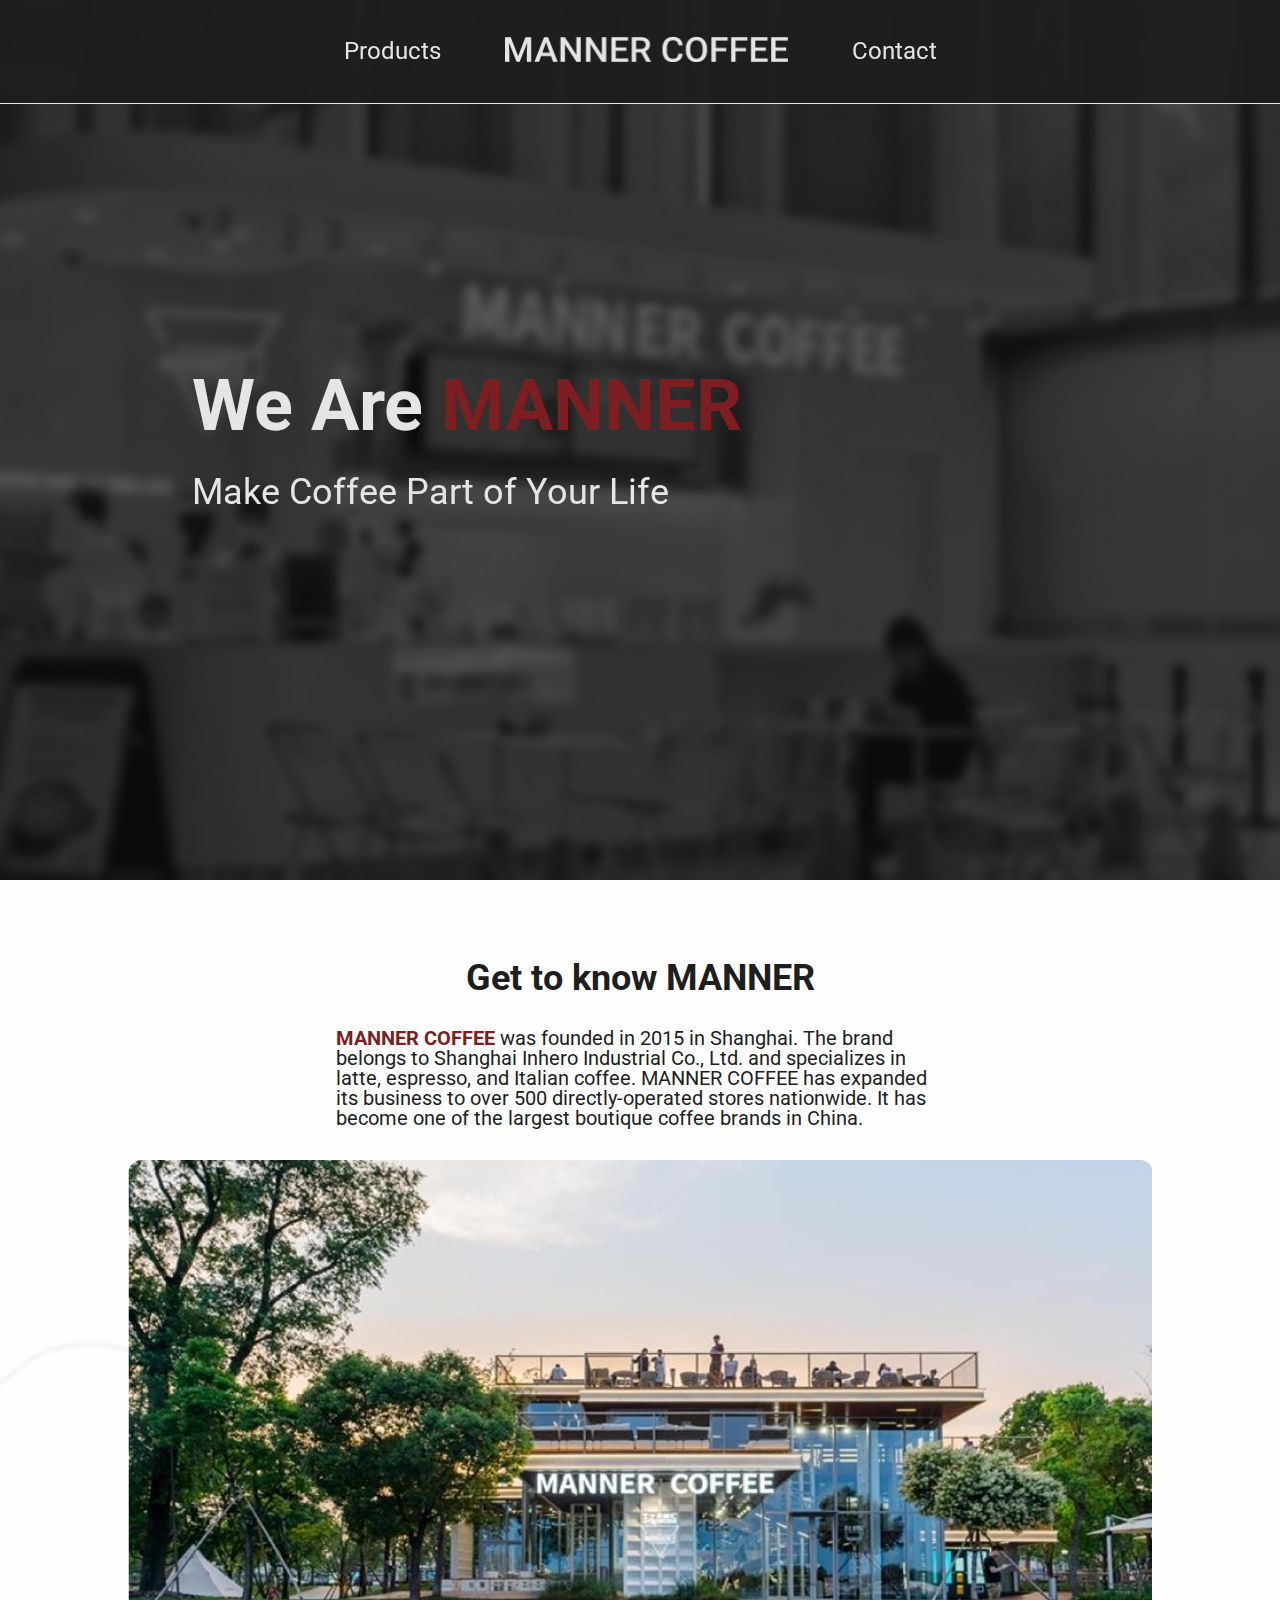
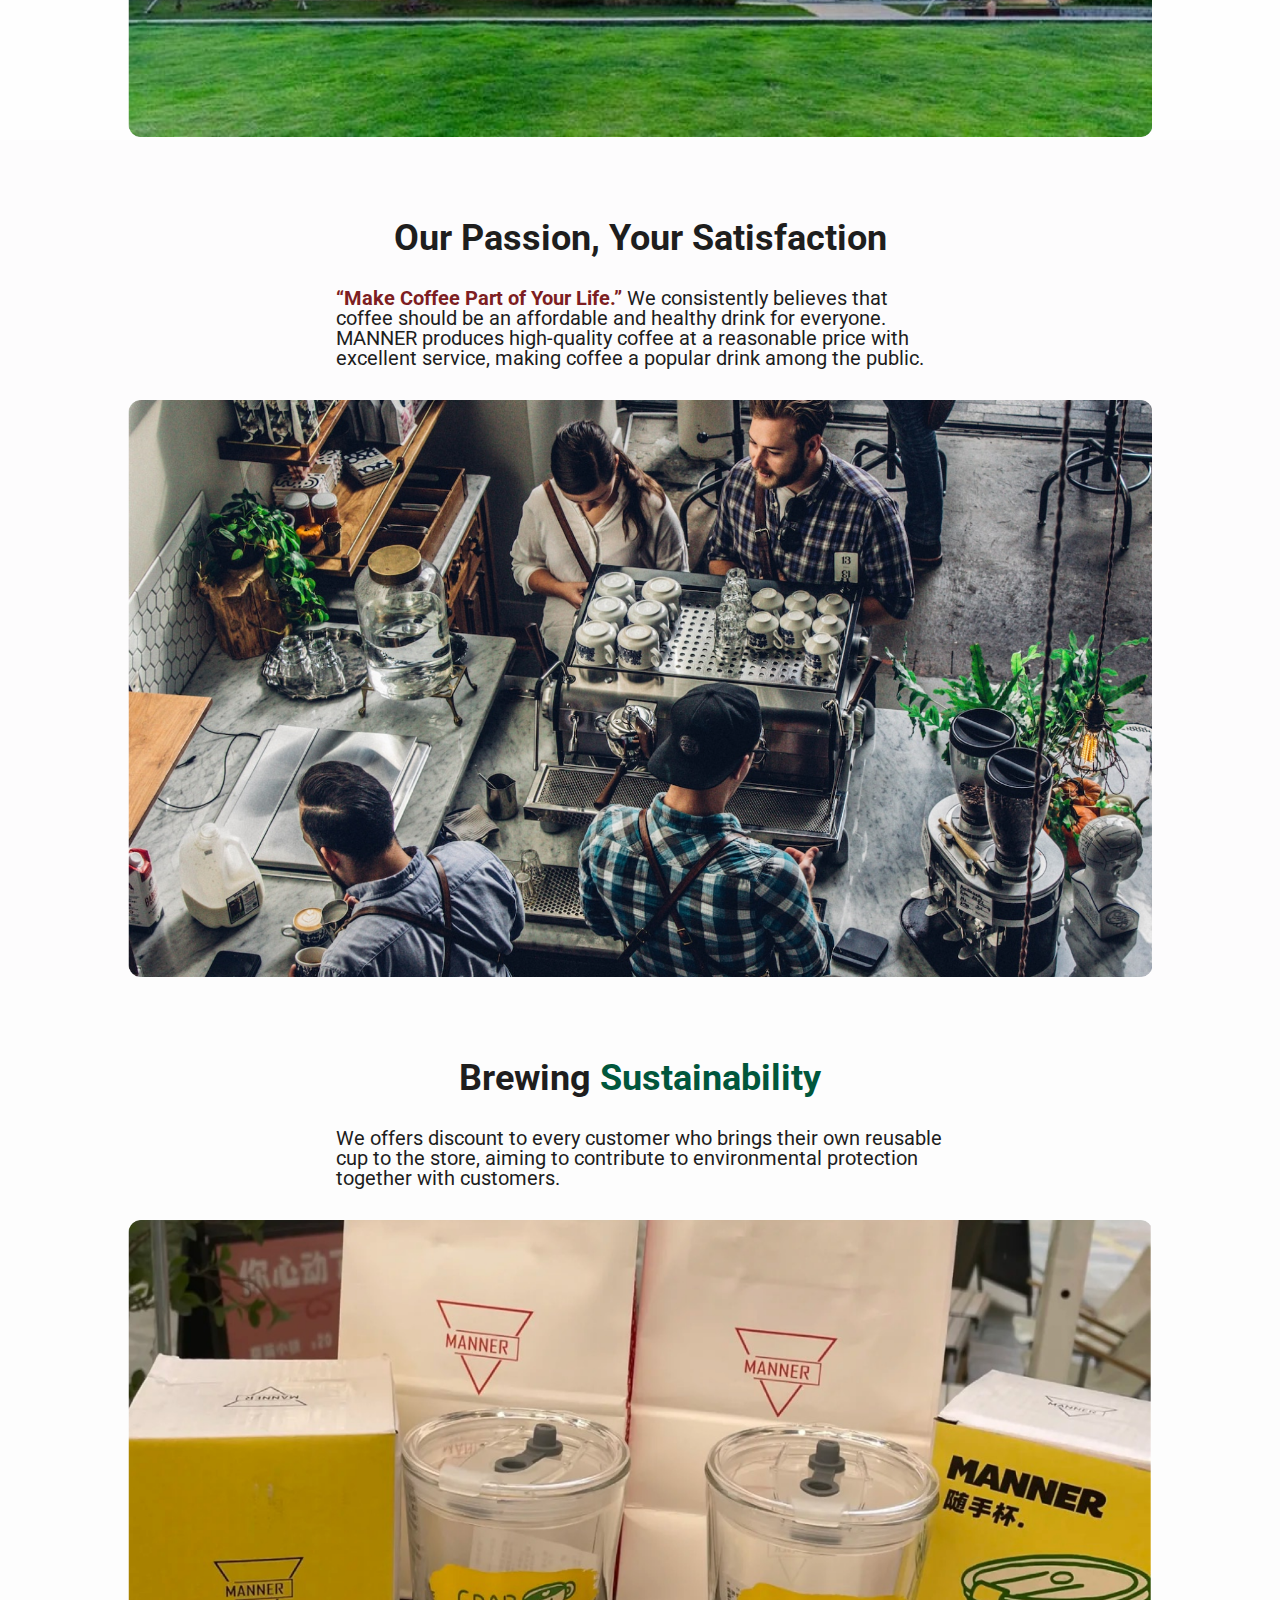
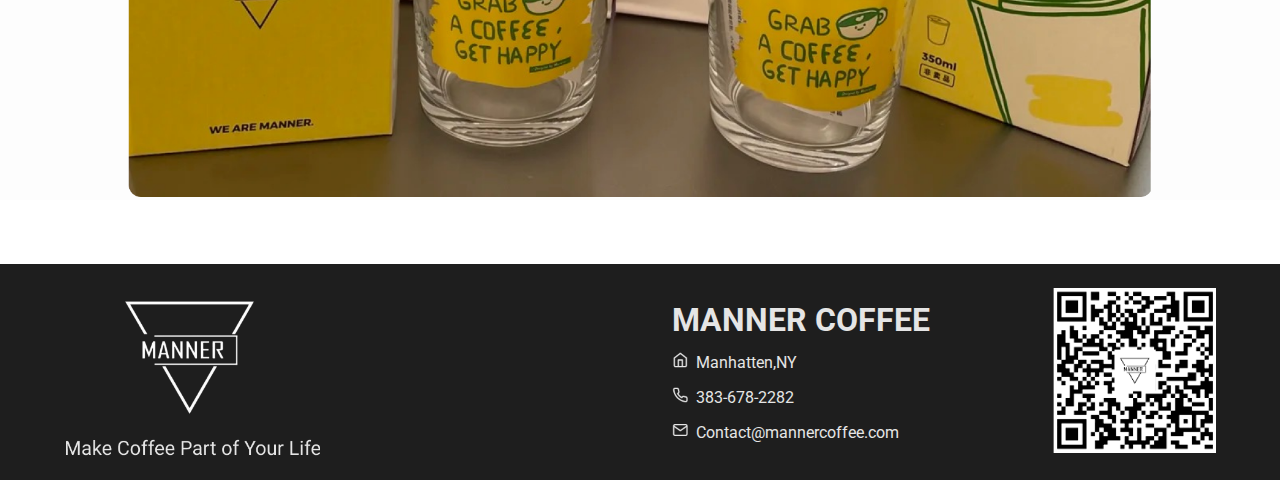
<file: index.html>
<!DOCTYPE html>
<html lang="en">
  <head>
    <meta charset="UTF-8">
    <meta http-equiv="X-UA-Compatible" content="IE=edge">
    <meta name="viewport" content="width=device-width, initial-scale=1.0">
    <link rel="stylesheet" href="./css/index.css">
    <link rel="stylesheet" href="./css/reset.css">
    <link rel="preconnect" href="https://fonts.googleapis.com">
    <link rel="preconnect" href="https://fonts.gstatic.com" crossorigin>
    <link href="https://fonts.googleapis.com/css2?family=Roboto:wght@400;500;700&display=swap" rel="stylesheet">
    <link rel="icon" type="image/x-icon" href="/images/favicon-32x32.png">
    <title>Manner Coffee</title>
  </head>
  <body>
    <!--Navbar-->
    <header>
        <!--Desktop Navbar-->
        <nav class="desktop">
          <ul class="desktop nav">
            <li><a href="./products.html">Products</a></li>
            <li><a href="./index.html"><img src="./images/MANNER COFFEE.png"></li>
            <li><a href="./contact.html">Contact</a></li>
          </ul>
        </nav>
        <!--Mobile Navbar-->
        <nav class="mobile">
          <ul class="mobile nav">
            <li id="product"><a href="./products.html"><img src="./images/product.png"></a></li>
            <li><a href="./index.html"><img src="./images/Navlogo.png"></li>
              <li id="contact"><a href="./contact.html"><img src="./images/phone.png"></a></li>
          </ul>
        </nav>
      </div>   
    </header>
    <!--All Contents Section-->
    <main>
      <!--Banner Section-->
      <section class="banner-section banner-picture desktop">
        <div class="banner-content">
          <h1>We Are <span>MANNER</span></h1>
          <h3>Make Coffee Part of Your Life</h3>
        </div>
      </section>
      <!--About Section-->
      <section class="manner-about">
        <article>
          <div class="content">
            <h1>Get to know MANNER</h1>
            <p><span>MANNER COFFEE</span> was founded in 2015 in Shanghai. The brand belongs to Shanghai Inhero Industrial Co., Ltd. and specializes in latte, espresso, and Italian coffee. MANNER COFFEE has expanded its business to over 500 directly-operated stores nationwide. It has become one of the largest boutique coffee brands in China.</p>
          </div>
          <div class="img-container">
            <img src="./images/Section1.png">
          </div>
        </article>
      </section>
      <!--Mission Statement Section-->
      <section class="manner-mission">
        <article>
          <div class="content">
            <h1>Our Passion, Your Satisfaction</h1>
            <p><span>“Make Coffee Part of Your Life.” </span> We consistently believes that coffee should be an affordable and healthy drink for everyone. MANNER produces high-quality coffee at a reasonable price with excellent service, making coffee a popular drink among the public.</p>
          </div>
          <div class="img-container">
            <img src="./images/Section2.png">
          </div>
        </article>
      </section>
      <!--Sustainability Section-->
      <section class="manner-green">
        <article>
          <div class="content">
            <h1>Brewing <span>Sustainability</span></h1>
            <p>We offers discount to every customer who brings their own reusable cup to the store, aiming to contribute to environmental protection together with customers.</p>
          </div>
          <div class="img-container">
            <img src="./images/Section3.png">
          </div>
        </article>
      </section>
    </main>
    <!--Footer-->
    <footer>
      <section class="footer">
        <div class="img-containerleft">
          <img src="./images/FooterLogo.png">
        </div>
        <div class="footer-right">
          <div class="footer-contents">
            <h1>MANNER COFFEE</h1>
              <ul>
                <li><img src="./images/home.png">Manhatten,NY</li>
                <li><img src="./images/phone.png">383-678-2282</li>
                <li><img src="./images/mail.png">Contact@mannercoffee.com</li>
              </ul>
          </div>
          <div class="img-containerright">
          <img src="images/QRcode.png">
          </div>
        </div>
      </section>
    </footer>
  </body>
</html>
</file>
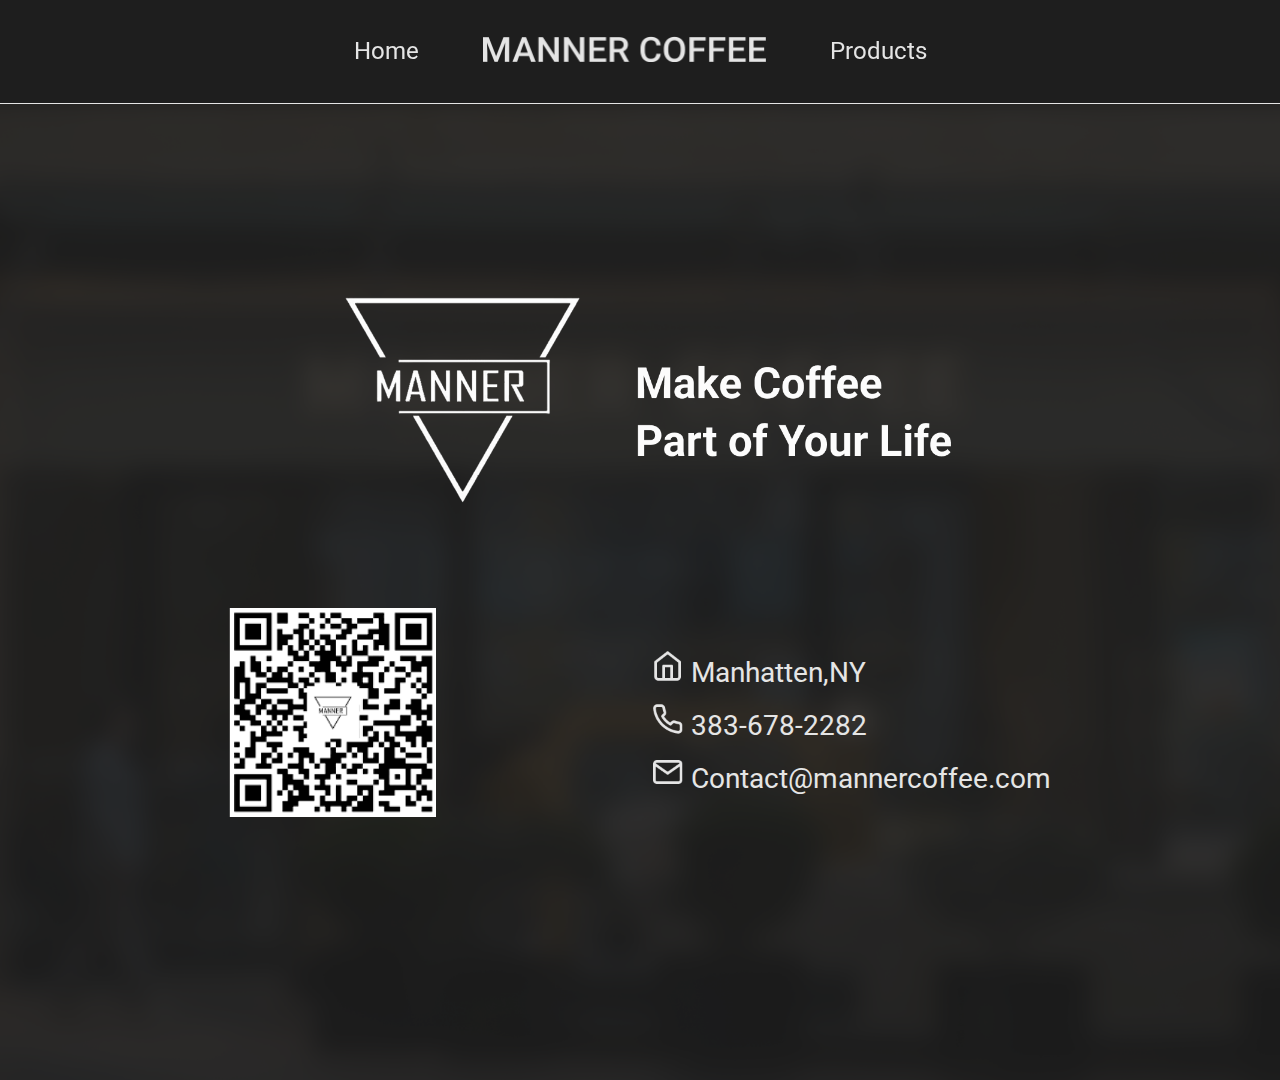
<file: contact.html>
<!DOCTYPE html>
<html lang="en">
  <head>
    <meta charset="UTF-8">
    <meta http-equiv="X-UA-Compatible" content="IE=edge">
    <meta name="viewport" content="width=device-width, initial-scale=1.0">
    <link rel="stylesheet" href="./css/contact.css">
    <link rel="stylesheet" href="./css/reset.css">
    <link rel="preconnect" href="https://fonts.googleapis.com">
    <link rel="preconnect" href="https://fonts.gstatic.com" crossorigin>
    <link href="https://fonts.googleapis.com/css2?family=Roboto:wght@400;500;700&display=swap" rel="stylesheet">
    <link rel="icon" type="image/x-icon" href="/images/favicon-32x32.png">
    <title>Our Products</title>
  </head>
  <body>
    <!--Navbar-->
    <header>
        <!--Desktop Navbar-->
        <nav class="desktop">
          <ul class="desktop nav">
            <li><a href="./index.html">Home</a></li>
            <li><a href="./index.html"><img src="./images/MANNER COFFEE.png"></li>
            <li><a href="./products.html">Products</a></li>
          </ul>
        </nav>
        <!--Mobile Navbar-->
        <nav class="mobile">
          <ul class="mobile nav">
            <li id="home"><a href="./index.html"><img src="./images/home.png"></a></li>
            <li><a href="./index.html"><img src="./images/Navlogo.png"></li>
            <li id="product"><a href="./products.html"><img src="./images/product.png"></a></li>
          </ul>
        </nav>
      </div>   
    </header>

    <main>
      <section class="contact">   
      <div class="left">
        <div class="img-containerlogo">
          <img src="./images/Contactpagelogow.png">
        </div>
        <div class="information">
          <div class="information-contents">
              <div class="img-container">
              <img src="images/QRcode.png">
              </div>
              <ul>
                <li><img src="./images/home.png">Manhatten,NY</li>
                <li><img src="./images/phone.png">383-678-2282</li>
                <li><img src="./images/mail.png">Contact@mannercoffee.com</li>
              </ul>
          </div>
        </div>
      </div>  


      <!-- Form 
      <div class="right">
        <h3>Contact Form</h3>
        <div class="container">
          <form action="/action_page.php">
            <label for="fname">First Name</label>
            <input type="text" id="fname" name="firstname" placeholder="Your name..">
        
            <label for="lname">Last Name</label>
            <input type="text" id="lname" name="lastname" placeholder="Your last name..">
        
            <label for="country">Country</label>
            <select id="country" name="country">
              <option value="australia">Australia</option>
              <option value="canada">Canada</option>
              <option value="usa">USA</option>
            </select>
        
            <label for="subject">Subject</label>
            <textarea id="subject" name="subject" placeholder="Write something.." style="height:200px"></textarea>
        
            <input type="submit" value="Submit">
          </form>
        </div>
      </div>  
      </section> -->
    </main>
  </body>  
</html>
</file>
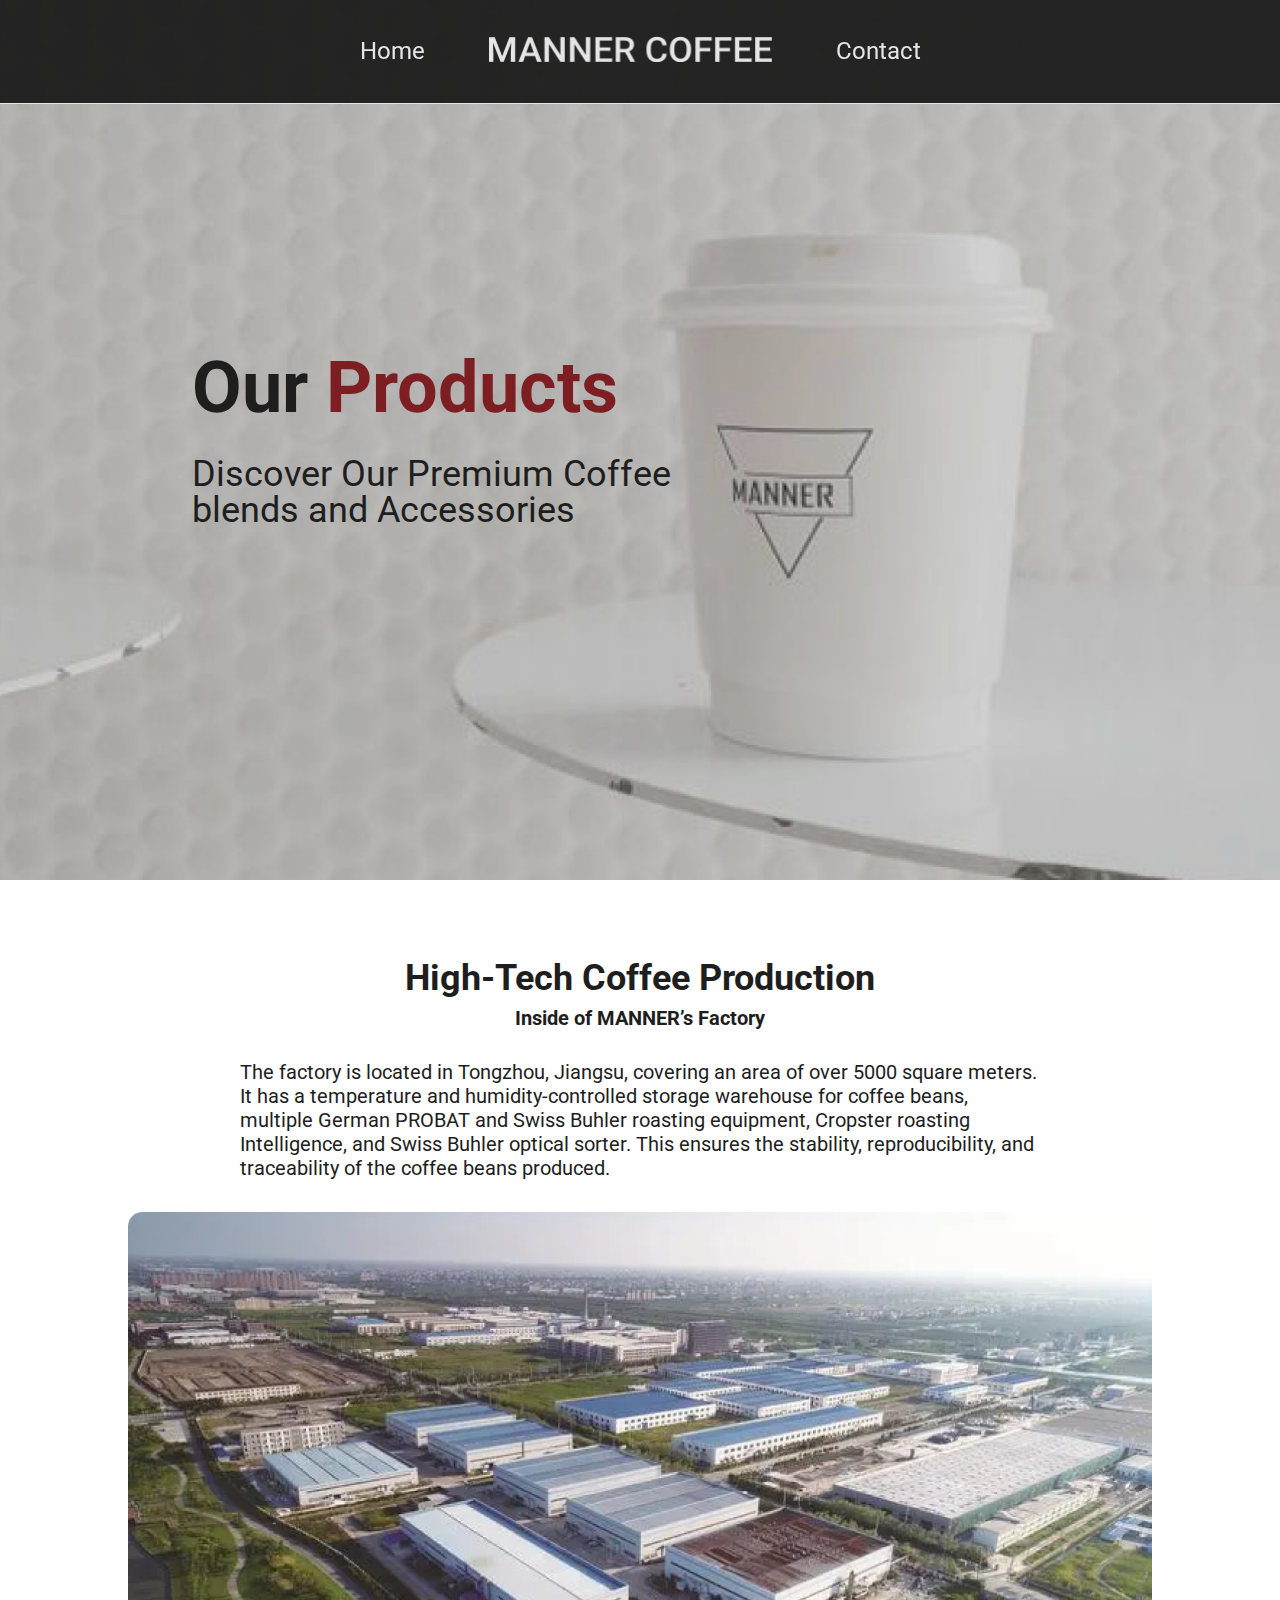
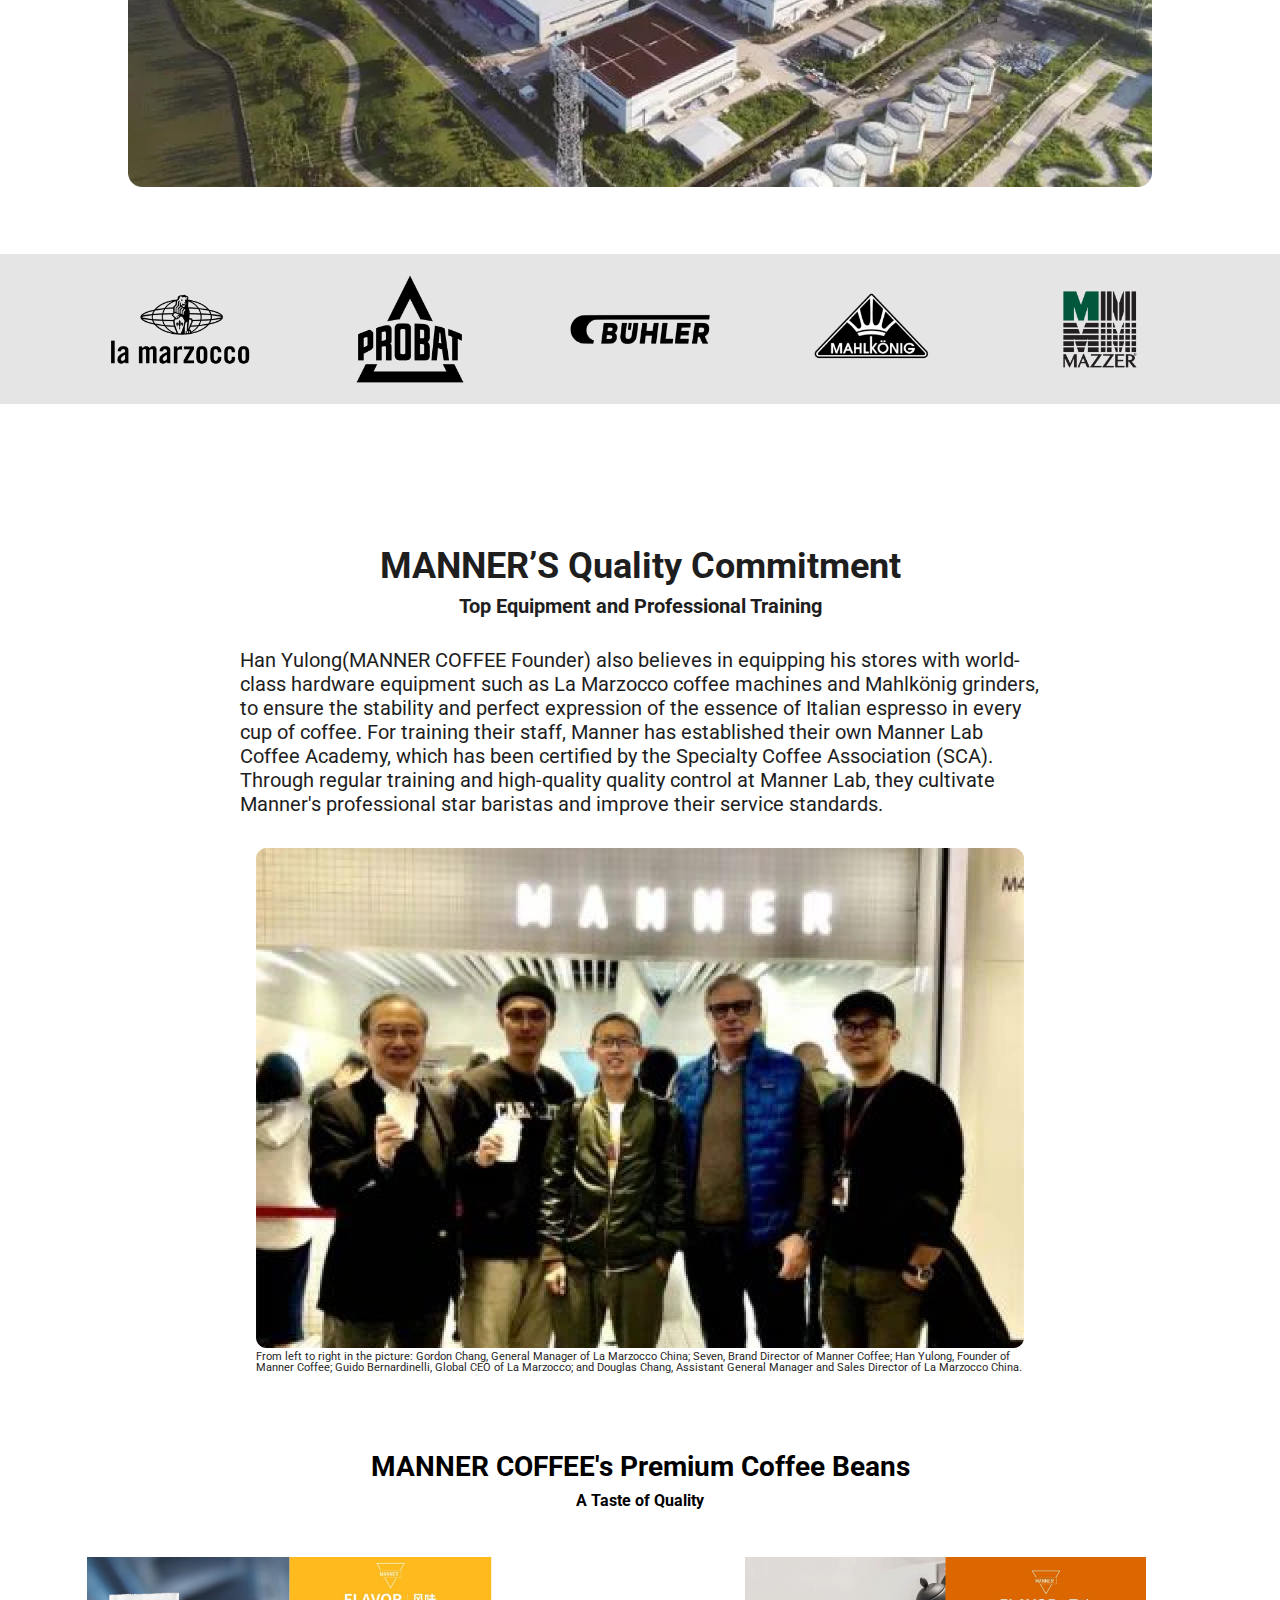
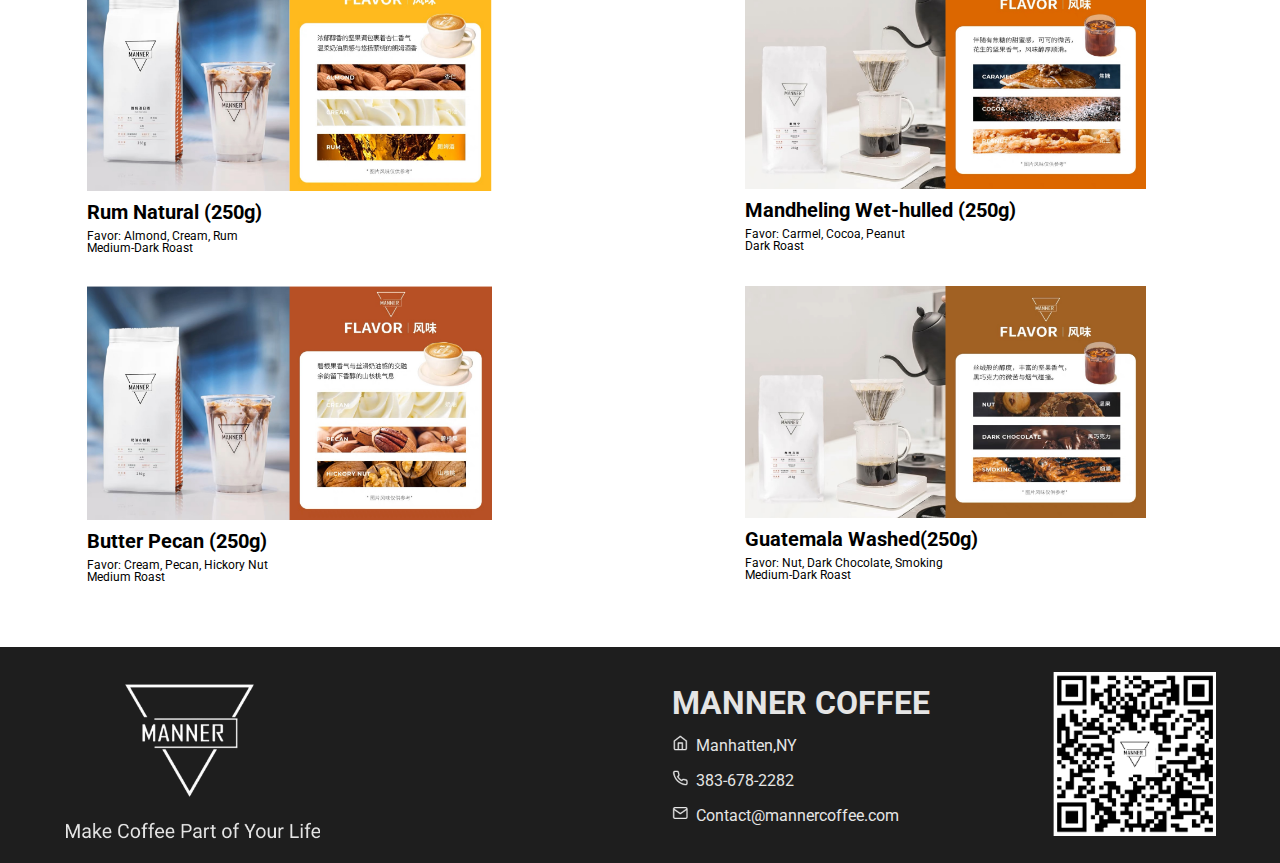
<file: products.html>
<!DOCTYPE html>
<html lang="en">
  <head>
    <meta charset="UTF-8">
    <meta http-equiv="X-UA-Compatible" content="IE=edge">
    <meta name="viewport" content="width=device-width, initial-scale=1.0">
    <link rel="stylesheet" href="./css/products.css">
    <link rel="stylesheet" href="./css/reset.css">
    <link rel="preconnect" href="https://fonts.googleapis.com">
    <link rel="preconnect" href="https://fonts.gstatic.com" crossorigin>
    <link href="https://fonts.googleapis.com/css2?family=Roboto:wght@400;500;700&display=swap" rel="stylesheet">
    <link rel="icon" type="image/x-icon" href="/images/favicon-32x32.png">
    <title>Our Products</title>
  </head>
  <body>
    <!--Navbar-->
    <header>
        <!--Desktop Navbar-->
        <nav class="desktop">
          <ul class="desktop nav">
            <li><a href="./index.html">Home</a></li>
            <li><a href="./index.html"><img src="./images/MANNER COFFEE.png"></li>
            <li><a href="./contact.html">Contact</a></li>
          </ul>
        </nav>
        <!--Mobile Navbar-->
        <nav class="mobile">
          <ul class="mobile nav">
            <li id="home"><a href="./index.html"><img src="./images/home.png"></a></li>
            <li><a href="./index.html"><img src="./images/Navlogo.png"></a></li>
            <li id="contact"><a href="./contact.html"><img src="./images/phone.png"></a></li>
          </ul>
        </nav>
      </div>   
    </header>
    <!--All Contents Section-->
    <main>
      <!--Banner Section desktop-->
      <div class="desktop">
        <section class="banner-section banner-picture">
          <div class="banner-content">
            <h1>Our <span>Products</span></h1>
            <h3>Discover Our Premium Coffee blends and Accessories</h3>
          </div> 
        </section>
      </div> 
      <!--Banner Section smallsize-->
      <section class="tbanner-section tbanner-picture">
        <div class="tbanner-content tablet" >
          <h1>Our <span>Products</span></h1>
          <h3>Discover Our Premium Coffee blends and Accessories</h3>
        </div>
      </section>
      <!--Factory Section-->
      <section class="manner-factory">
      <article>
        <div class="content lineheight">
          <h1>High-Tech Coffee Production</h1>
          <h2>Inside of MANNER’s Factory</h2>
          <p>The factory is located in Tongzhou, Jiangsu, covering an area of over 5000 square meters. It has a temperature and humidity-controlled storage warehouse for coffee beans, multiple German PROBAT and Swiss Buhler roasting equipment, Cropster roasting Intelligence, and Swiss Buhler optical sorter. This ensures the stability, reproducibility, and traceability of the coffee beans produced.</p>
        </div>
        <div class="img-containerfactory">
          <img src="./images/Productssection1.png">
        </div>
      </article>
    </section>
    <!--Logos Section-->
    <section class="manner-logos">
      <article>
        <div class="logos">
          <img src="./images/la-marzocco.png">
          <img src="./images/Probat.png">
          <img src="./images/Buhler.png">
          <img src="./images/Mahlkonig.png">
          <img src="./images/Mazzer.png">
        </div>
      </article>
    </section>
    <!--Commitment Section-->
    <section class="manner-commitment">
      <article>
        <div class="commitment-lineheight content">
          <h1>MANNER’S Quality Commitment</h1>
          <h2>Top Equipment and Professional Training</h2>
          <p>Han Yulong(MANNER COFFEE Founder) also believes in equipping his stores with world-class hardware equipment such as La Marzocco coffee machines and Mahlkönig grinders, to ensure the stability and perfect expression of the essence of Italian espresso in every cup of coffee. For training their staff, Manner has established their own Manner Lab Coffee Academy, which has been certified by the Specialty Coffee Association (SCA). Through regular training and high-quality quality control at Manner Lab, they cultivate Manner's professional star baristas and improve their service standards.</p>
        </div>
        <div class="img-containercommit">
          <figure>
            <img src="./images/Productssection2.png">
              <figcaption>From left to right in the picture: Gordon Chang, General Manager of La Marzocco China; Seven, Brand Director of Manner Coffee; Han Yulong, Founder of Manner Coffee; Guido Bernardinelli, Global CEO of La Marzocco; and Douglas Chang, Assistant General Manager and Sales Director of La Marzocco China.</figcaption>
          </figure>  
        </div>
      </article>
    </section>
    <!--Products Section-->
    <section class="manner-products">
      <article>
        <div class="title">
          <h1>MANNER COFFEE's Premium Coffee Beans</h1>
          <h2>A Taste of Quality</h2>
        </div>
          <section class="product-imgs">
            <div class="img-containerpd1">
              <figure>
                <img src="images/Rum.png">
                <figcaption>
                  <h1>Rum Natural (250g)</h1>
                  <h3>Favor: Almond, Cream, Rum
                  <br>Medium-Dark Roast
                  </h3>
                </figcaption>
              </figure>
            </div>
            <div class="img-containerpd"> 
              <figure>
                <img src="images/Mandheling.png">
                <figcaption>
                  <h1>Mandheling Wet-hulled (250g)</h1>
                  <h3>Favor: Carmel, Cocoa, Peanut
                  <br>Dark Roast
                  </h3>
                </figcaption>
              </figure>
            </div>
            <div class="img-containerpd1">    
              <figure>
              <img src="images/Butter Pecan.png">
              <figcaption>
                  <h1>Butter Pecan (250g)</h1>
                  <h3>Favor: Cream, Pecan, Hickory Nut<br>Medium Roast
                  </h3>
              </figcaption>
              </figure>
            </div>  
            <div class="img-containerpd"> 
              <figure>
              <img src="images/Guatemala.png">
              <figcaption>
                <h1>Guatemala Washed(250g)</h1>
                <h3>Favor: Nut, Dark Chocolate, Smoking
                <br>Medium-Dark Roast
                </h3>
              </figcaption>
              </figure>
            </div>
          </section>
      </article>
    </section>

   <!--Footer-->
   <footer>
    <section class="footer">
      <div class="img-containerleft">
        <img src="./images/FooterLogo.png">
      </div>
      <div class="footer-right">
        <div class="footer-contents">
          <h1>MANNER COFFEE</h1>
            <ul>
              <li><img src="./images/home.png">Manhatten,NY</li>
              <li><img src="./images/phone.png">383-678-2282</li>
              <li><img src="./images/mail.png">Contact@mannercoffee.com</li>
            </ul>
        </div>
        <div class="img-containerright">
        <img src="images/QRcode.png">
        </div>
      </div>
    </section>
  </footer>
  </body>
</html>
</file>
<file: css/index.css>
/* Universal Style */

*{
 box-sizing: border-box;
 list-style-type: none;
}



/* NavBar  Desktop */
.mobile{
 display: none;
}

header .desktop{
 position: fixed;
 z-index: 1000;
 display: flex;
 align-items: center;
 justify-content: center;
 width: 100%;
 height: 6.5rem;
 border-bottom: 1px solid #e5e5e5;
 background-color: rgba(30, 30, 30, 0.8);
 font-family: Roboto, sans-serif;
}



.nav li{
 margin: 0rem 2rem;
 color: #e5e5e5;
 font-size: 1.5rem;
}

.nav li a{
 color: #e5e5e5;
 text-decoration: none;
}

.nav img{
 width: 17.6875rem;
 height: 1.625rem;
}



/* NavBar Tablet */
@media (min-width: 769px) and (max-width: 1024px){
 .mobile{
  display: none;
 }
}



/* NavBar Mobile */
@media only screen and (max-width:768px){
 header .desktop{
  display: none;
 }

 header .nav li{
  color: #e5e5e5;
  font-size: 0.75rem;
 }

 header .mobile{
  position: fixed;
  z-index: 1000;
  display: flex;
  align-items: center;
  justify-content: center;
  width: 100%;
  height: 3rem;
  border-bottom: 1px solid #e5e5e5;
  background-color: rgba(30, 30, 30, 0.8);
  font-family: Roboto, sans-serif;
 }

 header .mobile li a{
  color: #e5e5e5;
  text-decoration: none;
 }

 header .mobile img{
  width: 3rem;
  height: 3rem;
 }

 #product img, #contact img{
  width: 1.5rem;
  height: 1.5rem;
 }
}





/* Main - Banner Section */
.banner-picture{
 max-width: 100%;
 height: 55rem;
 background-image: url("../images/HomepageBanner.png");
 background-position: center;
 background-size: cover;
 background-repeat: no-repeat;
}

.banner-section{
 display: flex;
 align-items: center;
 color: #e5e5e5;
 font-family: roboto, sans-serif;
}

.banner-section h1{
 font-weight: bold;
 font-size: 4.5rem;
 font-family: roboto, sans-serif;
}

.banner-section h1 span{
 color: #7d1e22;
}

.banner-section h3{
 margin-top: 2rem;
 font-size: 2.25rem;
 font-family: roboto, sans-serif;
}

.banner-content{
 display: flex;
 flex-direction: column;
 justify-content: center;
 margin-left: 12rem;
 width: fit-content;
}



/* Main - Banner Section Tablet */

@media (min-width: 769px) and (max-width: 1024px){
 .banner-content{
  align-items: center;
  margin: 0 auto;
 }
}



/* Main - Banner Section Mobile */
@media (max-width:768px){
 .banner-picture{
  height: 19.5625rem;
 }

 .banner-section h1{
  font-size: 2rem;
 }

 .banner-section h3{
  margin-top: 1rem;
  font-size: 1rem;
 }

 .banner-content{
  align-items: left;
  margin-left: 3rem;
  height: 19.5625rem;
 }
}






/* Main - About Section */
.manner-about{
 max-width: 100%;
 background-image: url("../images/Section1bg.png");
 background-position: center;
 background-size: cover;
 background-repeat: no-repeat;
 color: #1e1e1e;
}

.manner-about article{
 display: flex;
 align-items: center;
 justify-content: center;
 margin: 4rem auto 0;
}

.content{
 display: flex;
 align-items: flex-start;
 flex-direction: column;
 justify-content: center;
 margin-right: 5rem;
 margin-left: 12rem;
 width: fit-content;
 font-family: roboto, sans-serif;
}

.content h1{
 width: fit-content;
 white-space: nowrap;
 font-weight: bold;
 font-size: 2.25rem;
}

.content p{
 margin-top: 2rem;
 min-width: 20rem;
 max-width: 38rem;
 font-size: 1.25rem;
}

.content p span{
 color: #7d1e22;
 font-weight: bold;
}

.img-container{
 margin: 2rem 0;
 margin-right: 5rem;
 width: 60%;
}

.manner-about article img{
 max-width: 100%;
}



/* Main - About Section - 1300PX */
@media only screen and (max-width:1300px){
 .manner-about article{
  display: flex;
  align-items: center;
  flex-wrap: wrap;
  justify-content: center;
  margin: 0 auto;
 }

 .content{
  align-items: center;
  margin: 0 auto;
  margin-top: 5rem;
 }

 .img-container{
  margin: 2rem auto 0;
  width: 80%;
 }
}


/* Main - Mission Statement Section */
.manner-mission{
 max-width: 100%;
 background-image: url("../images/Section2bg.png");
 background-position: center;
 background-size: cover;
 background-repeat: no-repeat;
 color: #1e1e1e;
}

.manner-mission article{
 display: flex;
 align-items: center;
 justify-content: center;
 margin: 0 auto;
}

.manner-mission article .content h1{
 width: fit-content;
 white-space: pre-wrap;
 font-weight: bold;
 font-size: 2.25rem;
}

.manner-mission article img{
 max-width: 100%;
}


/* Main - Mission Section - 1300PX */
@media only screen and (max-width:1300px){
 .manner-mission article{
  display: flex;
  align-items: center;
  flex-wrap: wrap;
  justify-content: center;
  margin: 0 auto;
 }
}



/* Main- Sustainability Section */
.manner-green{
 max-width: 100%;
 background-image: url("../images/Section3bg.png");
 background-position: center;
 background-size: cover;
 background-repeat: no-repeat;
 color: #1e1e1e;
}

.manner-green article{
 display: flex;
 align-items: center;
 justify-content: center;
 margin: 0 auto 4rem;
}

.manner-green article img{
 max-width: 100%;
}

.content h1 span{
 color: #00573c;
}


/* Main - Sustainability - 1300PX */
@media only screen and (max-width:1300px){
 .manner-green article{
  display: flex;
  align-items: center;
  flex-wrap: wrap;
  justify-content: center;
  margin: 0 ;
  margin-bottom: 4rem;
 }
}

/* Main - About Section - mobile */
@media (max-width: 768px){
 .content h1{
  width: fit-content;
  white-space: nowrap;
  font-weight: bold;
  font-size: 1.75rem;
 }

 .manner-mission article .content h1{
  padding: 0 0.5rem;
  text-align: center;
  font-weight: bold;
  font-size: 1.75rem;
 }

 .content p{
  margin: 2rem auto 0;
  min-width: 20rem;
  max-width: 20rem;
  font-size: 1rem;
 }
}



/* Footer */
.footer{
 display: flex;
 align-items: center;
 justify-content: space-between;
 width: 100%;
 background-color: #1e1e1e;
}

.img-containerleft{
 margin: 1rem 0;
 margin-left: 4rem;
 width: 20%;
} 

.footer img{
 max-width: 100%;
}

.footer-right{
 display: flex;
 align-items: center;
 justify-content: space-between;
 margin-right: 4rem;
}

.footer-contents{
 display: flex;
 flex-direction: column;
}

.footer-contents h1{
 font-weight: bold;
 font-size: 2rem;
}

.footer-contents li{
 margin-top: 1rem;
}

.footer-contents li img{
 margin-right: 0.5rem;
 height: 1rem;
}

.img-containerright{
 margin: 0;
 width: 30%;
}

.footer-right img{
 max-width: 100%;
}

.footer{
 color: #e5e5e5;
 font-family: roboto,sans-serif;
}

@media (min-width: 769px) and (max-width: 1024px){
 .footer-contents h1{
  font-weight: bold;
  font-size: 1.5rem;
 }

 .footer-contents li{
  margin-top: 0.5rem;
 }

 .img-containerright{
  margin: 0;
  width: 20%;
 }
}


@media (max-width: 768px){
 .footer-right{
  margin: 1rem 1rem;
 }

 .img-containerleft{
  display: none;
 }

 .footer-contents h1{
  font-weight: bold;
  font-size: 1.25rem;
 }

 .footer-contents li img{
  margin-right: 0.5rem;
  height: 0.75rem;
 }

 .footer-contents li{
  font-size: 0.75rem;
 }
}




.banner-content h1{
 animation: HeadingAnimationh1 600ms ease-in;

 backface-visibility: hidden;
}

.banner-content h3{
 animation: HeadingAnimationh3 600ms ease-in;

 backface-visibility: hidden;
}



@keyframes HeadingAnimationh1{
 0%{
  opacity: 0%;
  transform: translateX(-300px);
 }

 100%{
  opacity: 100%;
  transform: translateX(0);
 }
}

@keyframes HeadingAnimationh3{
 0%{
  opacity: 0%;
  transform: translateX(300px);
 }

 100%{
  opacity: 100%;
  transform: translateX(0);
 }
}
</file>
<file: css/contact.css>
/* Universal Style */

*{
 box-sizing: border-box;
 list-style-type: none;
}


/* NavBar  Desktop */
.mobile{
 display: none;
}

header .desktop{
 position: fixed;
 z-index: 1000;
 display: flex;
 align-items: center;
 justify-content: center;
 width: 100%;
 height: 6.5rem;
 border-bottom: 1px solid #e5e5e5;
 background-color: rgba(30, 30, 30, 0.8);
 font-family: Roboto, sans-serif;
}

.nav li{
 margin: 0rem 2rem;
 color: #e5e5e5;
 font-size: 1.5rem;
}

.nav li a{
 color: #e5e5e5;
 text-decoration: none;
}

.nav img{
 width: 17.6875rem;
 height: 1.625rem;
}



/* NavBar Tablet */
@media (min-width: 769px) and (max-width: 1024px){
 .mobile{
  display: none;
 }
}



/* NavBar Mobile */
@media (max-width: 768px){
 header .desktop{
  display: none;
 }

 header .nav li{
  color: #e5e5e5;
  font-size: 0.75rem;
 }

 header .mobile{
  position: fixed;
  z-index: 1000;
  display: flex;
  align-items: center;
  justify-content: center;
  width: 100%;
  height: 3rem;
  border-bottom: 1px solid #e5e5e5;
  background-color: rgba(30, 30, 30, 0.8);
  font-family: Roboto, sans-serif;
 }

 header .mobile li a{
  color: #e5e5e5;
  text-decoration: none;
 }

 header .mobile img{
  width: 3rem;
  height: 3rem;
 }

 #product img, #home img{
  width: 1.5rem;
  height: 1.5rem;
 }
}


/* Contact page */

main{
 font-family: roboto, sans-serif;
}

.contact{
 position: relative;
 display: flex;
 align-items: center;
 justify-content: center;
 height: 67.5rem;
}

.contact{
 max-width: 100%;
 background-image: url("../images/Contactbg.png");
 background-position: center;
 background-size: cover;
 background-repeat: no-repeat;
}

.left{
 display: flex;
 flex-direction: column;
 justify-content: center;
}

.img-containerlogo{
 display: flex;
 justify-content: center;
 margin: 0 auto;
 width: 60%;
}

.img-containerlogo img{
 max-width: 100%;
}


.information{
 margin-top: 5rem;
}

.information-contents{
 display: flex;
 align-items: center;
 justify-content: space-around;
}


.information-contents li{
 margin-top: 1rem;
 color: #e5e5e5;
 font-size: 1.75rem;
}

.information-contents li img{
 margin-right: 0.5rem;
 height: 2rem;
}

.img-container{
 width: 20%;
}

.information-contents img{
 max-width: 100%;
}


@media (min-width: 769px) and (max-width: 1024px){
 .contact{
  position: relative;
  display: flex;
  align-items: center;
  justify-content: center;
  height: 74.625rem;
 }

 .contact{
  max-width: 100%;
  background-image: url("../images/Contactbg.png");
  background-position: center;
  background-size: cover;
  background-repeat: no-repeat;
 }
}



@media (max-width: 768px){
 .contact{
  position: relative;
  display: flex;
  align-items: center;
  justify-content: center;
  height: 100vh;
 }

 .contact{
  max-width: 100%;
  background-image: url("../images/Contactbg.png");
  background-position: center;
  background-size: cover;
  background-repeat: no-repeat;
 }

 .information-contents{
  flex-direction: column;
 }


 .information-contents li{
  margin-top: 1rem;
  color: #f9f9f9;
  text-align: center;
  font-size: 1rem;
 }

 .information-contents li img{
  margin-top: 1rem;
  margin-right: 0.5rem;
  height: 1rem;
 }

 .img-container{
  width: 30%;
 }

 .information-contents img{
  max-width: 100%;
 }
}

/* RightSide 

.right {
  display: flex;
  flex-direction: column;
  justify-content: center;
  align-items: center;
}

.right h3{
  font-family: roboto, sans-serif;
  font-size: 2.25rem;
  font-weight: bold;
}


main {font-family: roboto,sans-serif;}

input[type=text], select, textarea {
  width: 100%;
  padding: 12px;
  border: 1px solid #ccc;
  border-radius: 4px;
  box-sizing: border-box;
  margin-top: 6px;
  margin-bottom: 16px;
  resize: vertical;
}

input[type=submit] {
  background-color: #7D1E22;
  color: white;
  padding: 12px 20px;
  border: none;
  border-radius: 4px;
  cursor: pointer;
}

input[type=submit]:hover {
  background-color: #7D1E22;
}

.container {
  width: 50%;
  border-radius: 5px;
  background-color: #f2f2f2;
  padding: 20px;
  margin-top: 2rem;
}




*/
</file>
<file: css/products.css>
/* Universal Style */

*{
 box-sizing: border-box;
 list-style-type: none;
}



/* NavBar  Desktop */
.mobile{
 display: none;
}

header .desktop{
 position: fixed;
 z-index: 1000;
 display: flex;
 align-items: center;
 justify-content: center;
 width: 100%;
 height: 6.5rem;
 border-bottom: 1px solid #e5e5e5;
 background-color: rgba(30, 30, 30, 0.8);
 font-family: Roboto, sans-serif;
}


.nav li{
 margin: 0rem 2rem;
 color: #e5e5e5;
 font-size: 1.5rem;
}

.nav li a{
 color: #e5e5e5;
 text-decoration: none;
}

.nav img{
 width: 17.6875rem;
 height: 1.625rem;
}



/* NavBar Tablet */
@media (min-width: 769px) and (max-width: 1024px){
 .mobile{
  display: none;
 }
}



/* NavBar Mobile */
@media (max-width: 768px){
 header .desktop{
  display: none;
 }

 header .nav li{
  color: #e5e5e5;
  font-size: 0.75rem;
 }

 header .mobile{
  z-index: 1000;
  display: flex;
  align-items: center;
  justify-content: center;
  width: 100%;
  height: 3rem;
  border-bottom: 1px solid #e5e5e5;
  background-color: rgba(30, 30, 30, 0.8);
  font-family: Roboto, sans-serif;
 }

 header .mobile li a{
  color: #e5e5e5;
  text-decoration: none;
 }

 header .mobile img{
  width: 3rem;
  height: 3rem;
 }

 #home img{
  width: 1.5rem;
  height: 1.5rem;
 }

 #contact img{
  width: 1.5rem;
  height: 1.5rem;
 }
}




/* Main - Banner Section */
.tablet{
 display: none;
}

.banner-picture{
 max-width: 100%;
 height: 55rem;
 background-image: url("../images/ProductspageBanner.png");
 background-position: center;
 background-size: cover;
 background-repeat: no-repeat;
}

.banner-section{
 display: flex;
 align-items: center;
 color: #1e1e1e;
 font-family: roboto, sans-serif;
}

.banner-section h1{
 font-weight: bold;
 font-size: 4.5rem;
 font-family: roboto, sans-serif;
}

.banner-section h1 span{
 color: #7d1e22;
}

.banner-section h3{
 margin-top: 2rem;
 width: 30rem;
 font-size: 2.25rem;
 font-family: roboto, sans-serif;
}

.banner-content{
 display: flex;
 flex-direction: column;
 justify-content: center;
 margin-left: 12rem;
 width: fit-content;
}



/* Main - Banner Section Tablet */

@media (min-width: 769px) and (max-width: 1024px){
 .banner-content{
  align-items: center;
  margin: 0 auto;
 }
}




/* Main - Banner Section Mobile */
@media (max-width:768px){
 .banner-picture{
  height: 19.5625rem;
  background-color: rgba(138, 138, 138, 0.6);

  background-blend-mode: saturation;
 }

 .banner-section h1{
  font-size: 2rem;
 }

 .banner-section h3{
  margin-top: 1rem;
  width: 50%;
  font-size: 1rem;
 }

 .banner-content{
  margin-left: 2rem;
  height: 19.5625rem;
 }
}




/* Main - Factory Section */
.manner-factory{
 max-width: 100%;
 background-color: #ffffff;
 background-position: center;
 background-size: cover;
 background-repeat: no-repeat;
 color: #1e1e1e;
}

.manner-factory article{
 display: flex;
 align-items: center;
 justify-content: center;
 margin: 4rem auto 0;
}

.content{
 display: flex;
 align-items: flex-start;
 flex-direction: column;
 justify-content: center;
 margin-right: 5rem;
 margin-left: 12rem;
 width: fit-content;
 font-family: roboto, sans-serif;
}

.lineheight p{
 line-height: 1.5rem;
}


.content h1{
 width: fit-content;
 white-space: nowrap;
 font-weight: bold;
 font-size: 2.25rem;
}

.content p{
 margin-top: 2rem;
 min-width: 20rem;
 max-width: 38rem;
 font-size: 1.25rem;
}


.img-containerfactory{
 margin: 2rem 0;
 margin-right: 5rem;
 width: 60%;
}

.img-containerfactory img{
 max-width: 100%;
}



/* Main - Factory Section - 1300PX */
@media only screen and (max-width:1300px){
 .manner-factory article{
  display: flex;
  align-items: center;
  flex-wrap: wrap;
  justify-content: center;
  margin: 0 auto;
 }

 .content{
  align-items: center;
  margin: 0 auto;
  margin-top: 5rem;
 }

 .content p{
  max-width: 50rem;
 }

 .img-containerfactory{
  margin: 2rem auto 0;
  width: 80%;
 }

 .img-containerfactory img{
  max-width: 100%;
 }
}


/* Main - Factory Section - mobile */
@media (max-width: 768px){
 .content h1{
  font-size: 1.5rem;
 }

 article > .content h2{
  font-size: 1rem;
 }


 .content p{
  margin-top: 2rem;
  min-width: 20rem;
  max-width: 20rem;
  font-size: 1rem;
 }

 .lineheight{
  line-height: 0.75rem;
 }
}



/* Main - Logos Section */
.manner-logos{
 max-width: 100%;
 background-color: #e5e5e5;
 background-position: center;
 background-size: cover;
 background-repeat: no-repeat;
 color: #1e1e1e;
}

.manner-logos article{
 display: flex;
 align-items: center;
 justify-content: center;
 margin: 4rem auto;
}

.logos{
 display: flex;
 flex-wrap: wrap;
 justify-content: center;

 gap: 5rem;
}

.logos img{
 height: 150px;
}


/* Main - Logos Section - mobile */
@media (max-width: 768px){
 .manner-logos article{
  margin: 3rem auto;
 }

 .logos{
  gap: 2rem;
 }

 .logos img{
  height: 125px;
 }
}



/* Main - Mission Commitment Section */
.manner-commitment{
 max-width: 100%;
 background-color: #ffffff;
 background-position: center;
 background-size: cover;
 background-repeat: no-repeat;
 color: #1e1e1e;
}

.manner-commitment article{
 display: flex;
 align-items: center;
 justify-content: center;
 margin: 0 auto;
}


.content h2{
 margin-top: 0.75rem;
 width: fit-content;
 white-space: pre-wrap;
 font-weight: bold;
 font-size: 1.25rem;
}

.commitment-lineheight p{
 line-height: 1.5rem;
}


.img-containercommit img{
 max-width: 100%;
}

.img-containercommit{
 margin: 2rem auto;
 margin-right: 5rem;
 width: 60%;
}


.img-containercommit figcaption{
 font-size: 0.7rem;
 font-family: roboto, sans-serif;
}


/* Main - Commitment Section - 1300PX */
@media only screen and (max-width:1300px){
 .manner-commitment article{
  display: flex;
  align-items: center;
  flex-wrap: wrap;
  justify-content: center;
  margin: 0 auto;
 }

 .img-containercommit{
  margin: 2rem auto;
  width: 60%;
 }
}

/* Main - Commitment Section - mobile */
@media (max-width: 768px){
 .img-containercommit{
  margin: 2rem auto;
  width: 85%;
 }
}



/* Products Section */

.manner-products{
 font-family: roboto, Arial, Helvetica, sans-serif;
}

.title{
 display: flex;
 align-items: center;
 flex-direction: column;
 justify-content: center;
 font-family: roboto, sans-serif;
}

.title h1{
 margin-top: 4rem;
 width: fit-content;
 white-space: nowrap;
 font-weight: bold;
 font-size: 2.25rem;
}

.title h2{
 margin-top: 0.75rem;
 margin-bottom: 4rem;
 width: fit-content;
 white-space: pre-wrap;
 font-weight: bold;
 font-size: 1.25rem;
}

.product-imgs{
 display: grid;
 margin: 0 3rem 3rem;

 gap: 2rem;
 grid-template-columns: auto auto;
 justify-items: center;
}

.img-containerpd{
 width: 61%;
}

.img-containerpd img{
 max-width: 100%;
}

.img-containerpd1{
 width: 70%;
}

.img-containerpd1 img{
 max-width: 100%;
}

figcaption h1{
 margin-top: 0.5rem;
 width: fit-content;
 white-space: nowrap;
 font-weight: bold;
 font-size: 1.5rem;
}

figcaption h3{
 margin-top: 0.5rem;
 width: fit-content;
 white-space: nowrap;
 font-size: 1rem;
}


/* Main - Products Section - 1300PX */
@media only screen and (max-width:1300px){
 .title h1{
  margin-top: 3rem;
  font-weight: bold;
  font-size: 1.75rem;
 }

 .title h2{
  margin-top: 0.75rem;
  margin-bottom: 3rem;
  width: fit-content;
  white-space: pre-wrap;
  font-weight: bold;
  font-size: 1rem;
 }


 .img-containerpd{
  width: 60%;
 }

 figcaption h1{
  margin-top: 0.5rem;
  width: fit-content;
  white-space: nowrap;
  font-weight: bold;
  font-size: 1.25rem;
 }

 figcaption h3{
  margin-top: 0.5rem;
  width: fit-content;
  white-space: nowrap;
  font-size: 0.75rem;
 }

 .product-imgs{
  margin: 0 0 4rem 0;
 }
}



/* Main - Products Section - tablet*/
@media (min-width: 769px) and (max-width: 1024px){
 .product-imgs{
  display: grid;
  width: 100%;

  gap: 3rem;
  grid-template-columns: auto;
  justify-items: center;
 }

 figcaption h1{
  margin-top: 0.5rem;
  width: fit-content;
  white-space: nowrap;
  font-weight: bold;
  font-size: 1.5rem;
 }

 figcaption h3{
  margin-top: 0.5rem;
  width: fit-content;
  white-space: nowrap;
  font-size: 1rem;
 }

 .img-containerpd{
  width: 70%;
 }

 .img-containerpd img{
  max-width: 100%;
 }
}



/* Main - Products Section - mobile */
@media (max-width: 768px){
 .title h1{
  margin-top: 3rem;
  padding: 0 2rem;
  width: fit-content;
  text-align: center;
  white-space: pre-wrap;
  font-size: 1.5rem;
 }

 figcaption h1{
  margin-top: 0.5rem;
  width: fit-content;
  white-space: nowrap;
  font-weight: bold;
  font-size: 1.25rem;
 }

 figcaption h3{
  margin-top: 0.5rem;
  width: fit-content;
  white-space: nowrap;
  font-size: 0.75rem;
 }

 .product-imgs{
  gap: 1rem;
  grid-template-columns: none;
 }

 .img-containerpd{
  width: 80%;
 }

 .img-containerpd1{
  width: 80%;
 }

 .img-containerpd img{
  max-width: 100%;
 }
}


/* Footer */
.footer{
 display: flex;
 align-items: center;
 justify-content: space-between;
 width: 100%;
 background-color: #1e1e1e;
}

.img-containerleft{
 margin: 1rem 0;
 margin-left: 4rem;
 width: 20%;
} 

.footer img{
 max-width: 100%;
}

.footer-right{
 display: flex;
 align-items: center;
 justify-content: space-between;
 margin-right: 4rem;
}

.footer-contents{
 display: flex;
 flex-direction: column;
}

.footer-contents h1{
 font-weight: bold;
 font-size: 2rem;
}

.footer-contents li{
 margin-top: 1rem;
}

.footer-contents li img{
 margin-right: 0.5rem;
 height: 1rem;
}

.img-containerright{
 margin: 0;
 width: 30%;
}

.footer-right img{
 max-width: 100%;
}

.footer{
 color: #e5e5e5;
 font-family: roboto,sans-serif;
}

@media (min-width: 769px) and (max-width: 1024px){
 .footer-contents h1{
  font-weight: bold;
  font-size: 1.5rem;
 }

 .footer-contents li{
  margin-top: 0.5rem;
 }

 .img-containerright{
  margin: 0;
  width: 20%;
 }
}


@media (max-width: 768px){
 .footer-right{
  margin: 1rem 1rem;
 }

 .img-containerleft{
  display: none;
 }

 .footer-contents h1{
  font-weight: bold;
  font-size: 1.25rem;
 }

 .footer-contents li img{
  margin-right: 0.5rem;
  height: 0.75rem;
 }

 .footer-contents li{
  color: #f9f9f9;
  font-size: 0.75rem;
 }
}


.banner-content h1{
 animation: HeadingAnimationh1 600ms ease-in;
}

.banner-content h3{
 animation: HeadingAnimationh3 600ms ease-in;
}


@keyframes HeadingAnimationh1{
 0%{
  opacity: 0%;
  transform: translateX(-300px);
 }

 100%{
  opacity: 100%;
  transform: translateX(0);
 }
}

@keyframes HeadingAnimationh3{
 0%{
  opacity: 0%;
  transform: translateX(300px);
 }

 100%{
  opacity: 100%;
  transform: translateX(0);
 }
}
</file>
